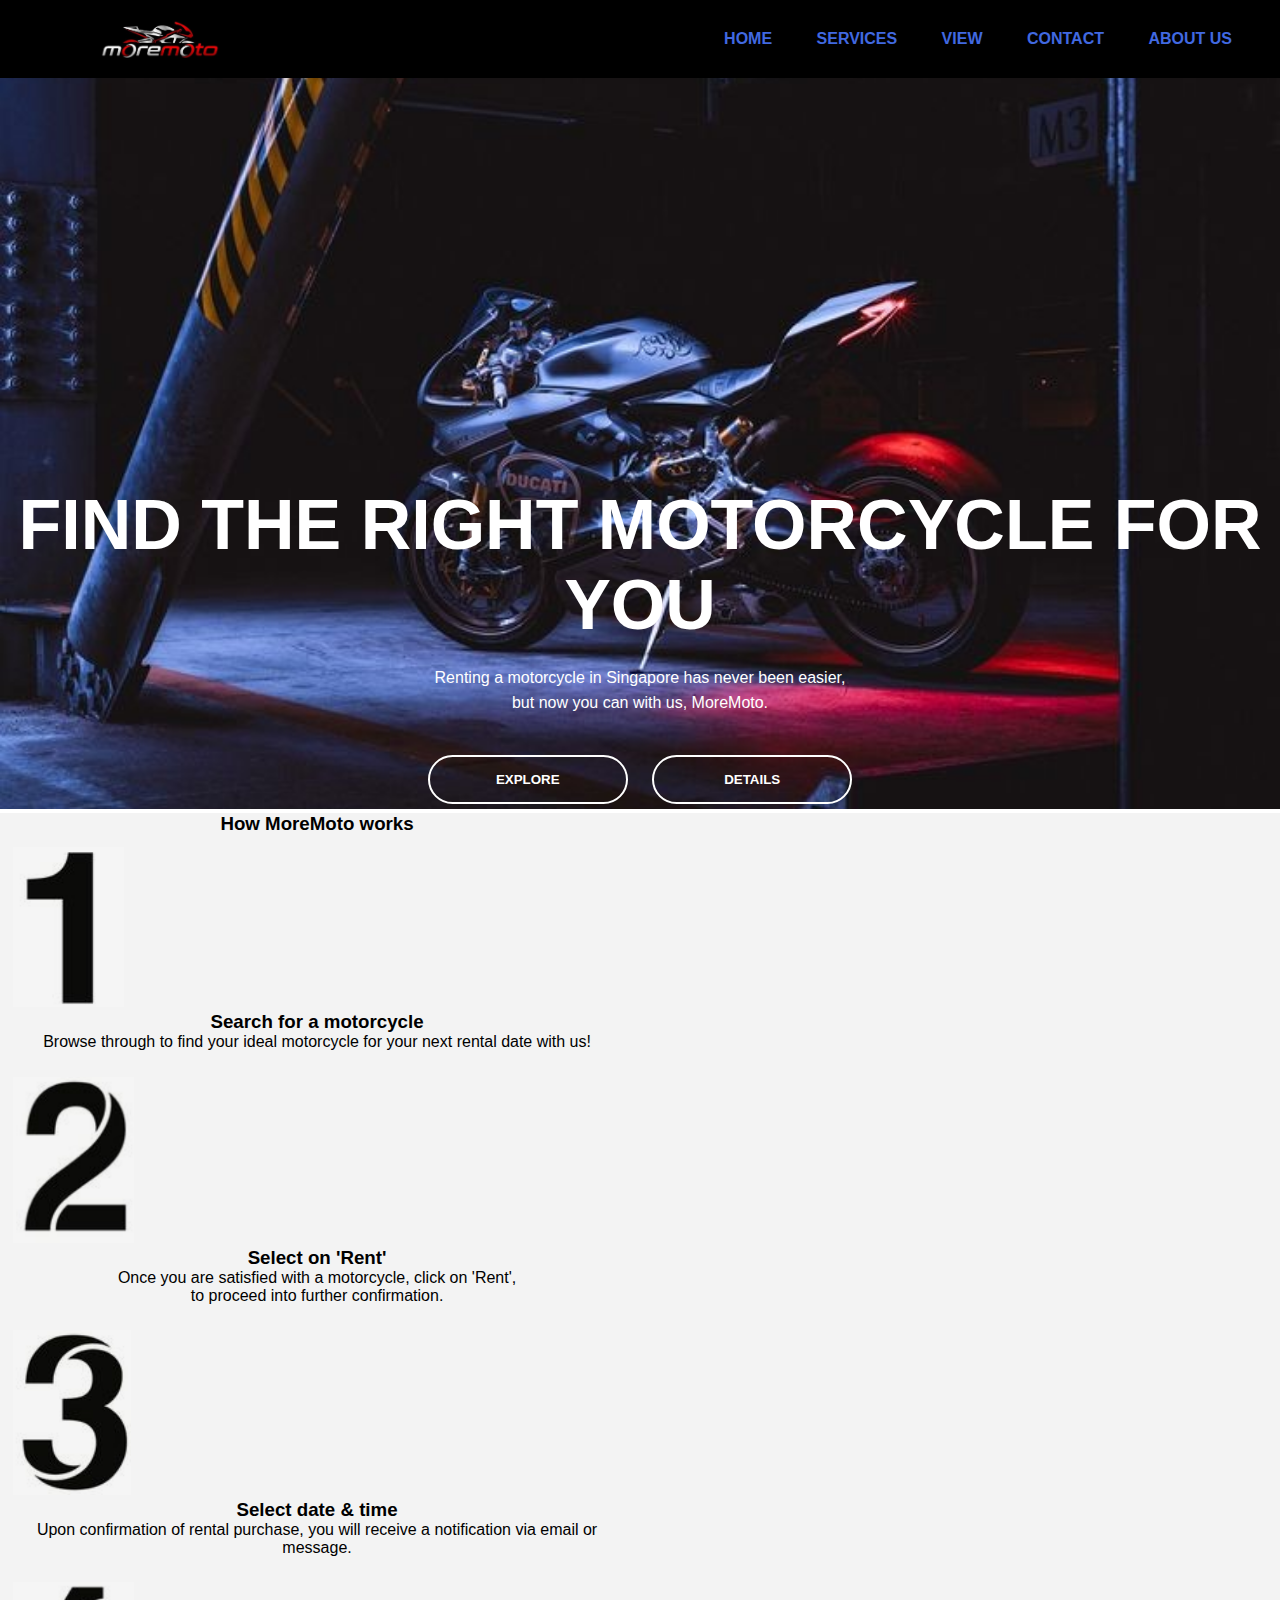
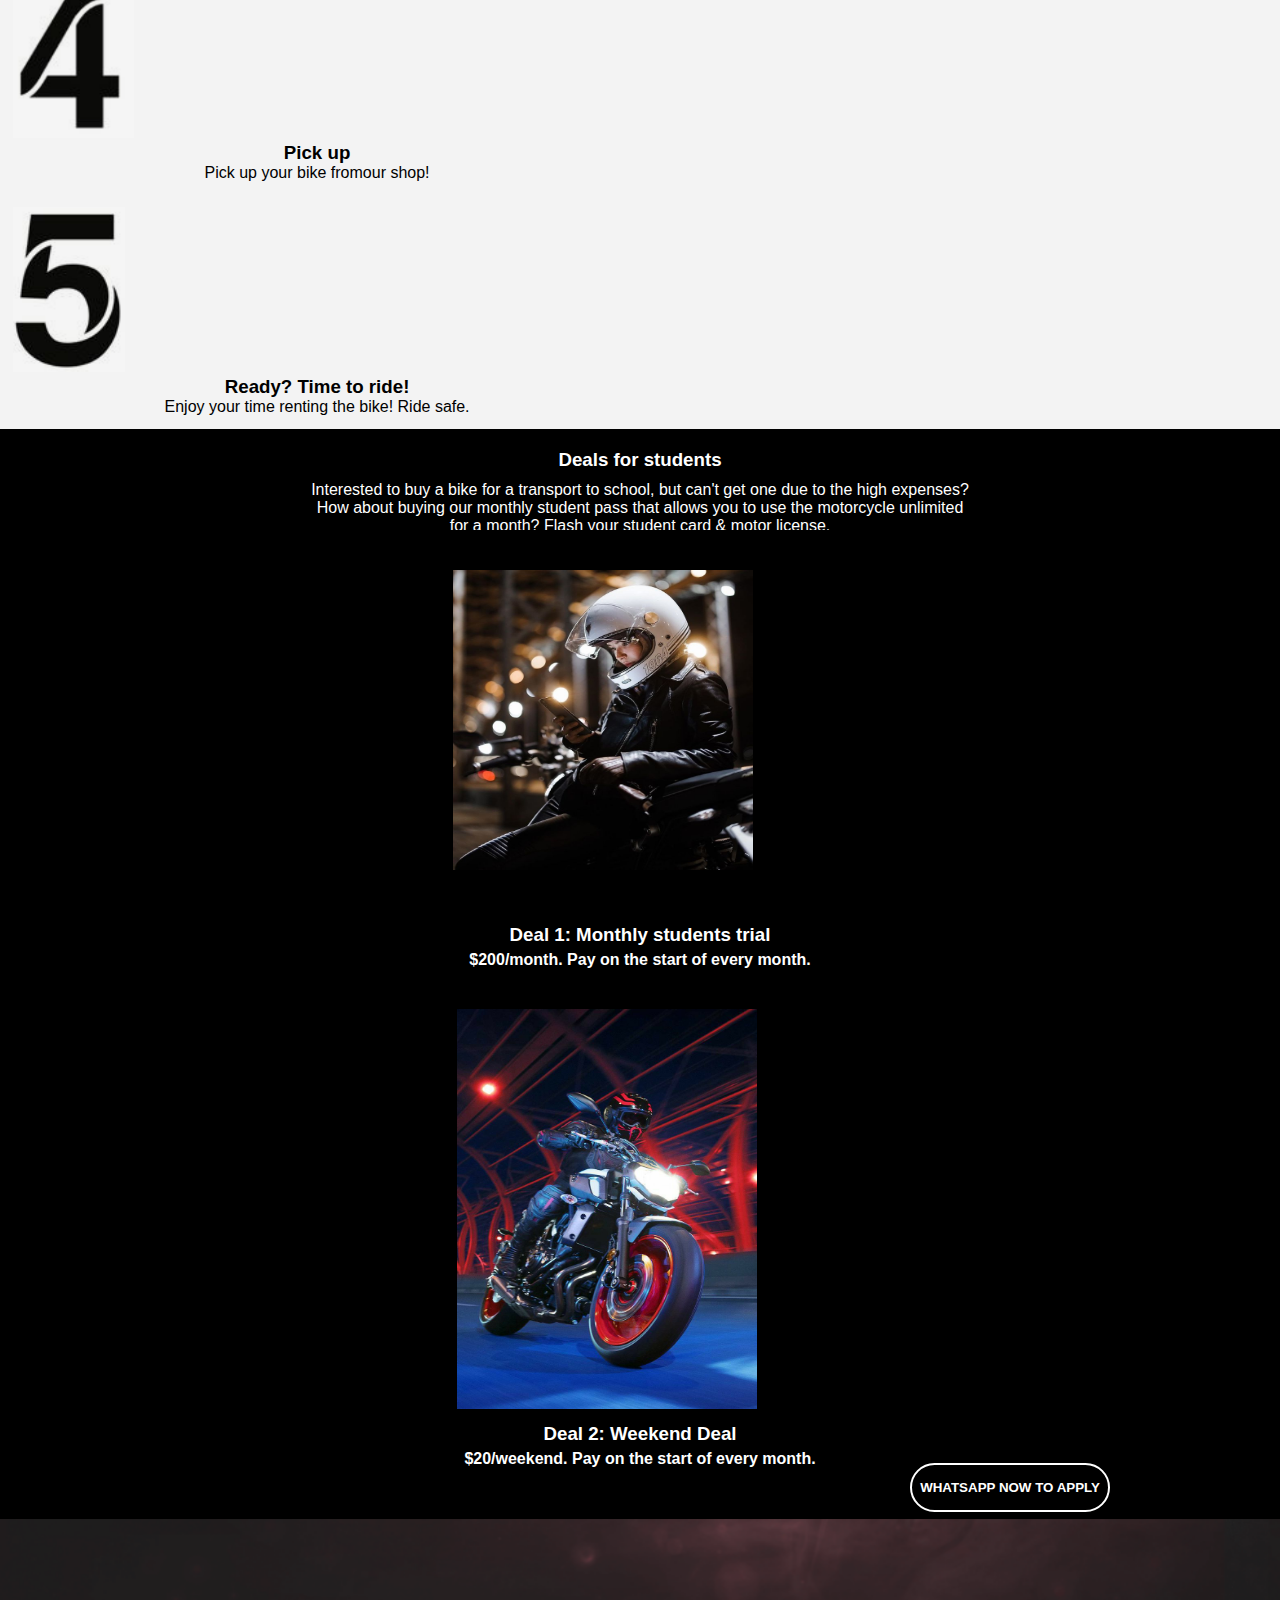
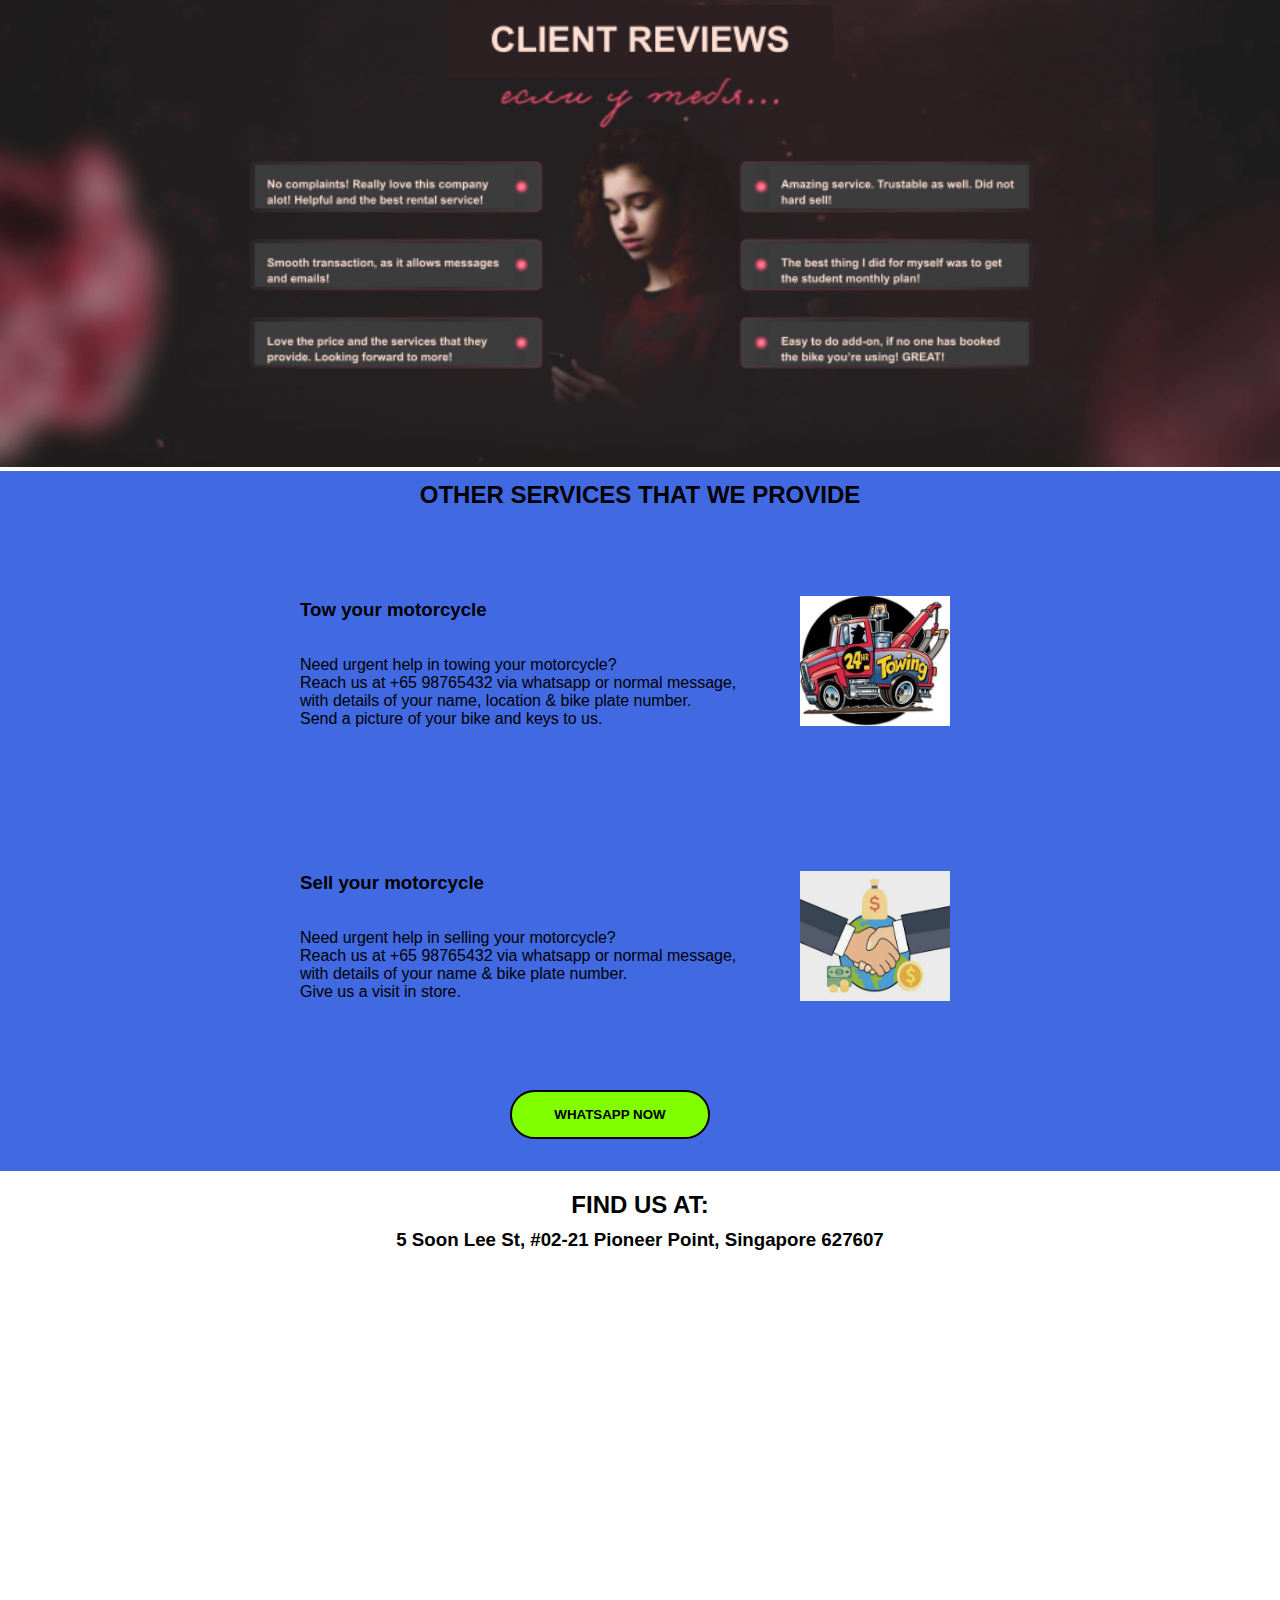
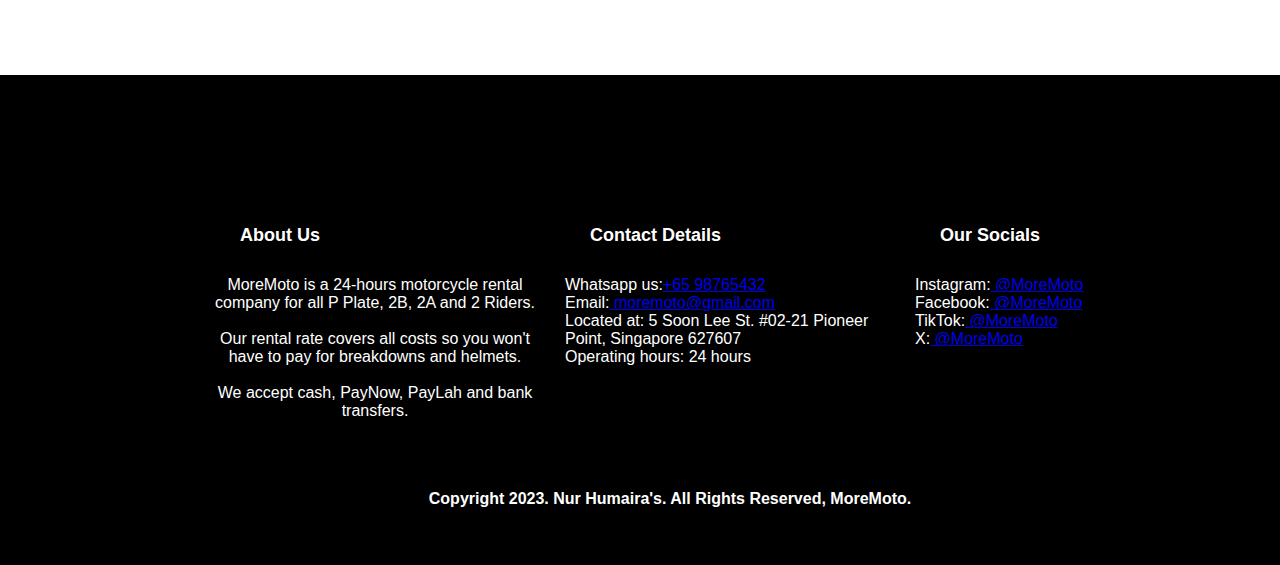
<file: index.html>
<!DOCTYPE html>
<html>
<head>
    <title>SG Motorcycle Rental Website</title>
    <link rel="icon" href="IMAGES/Logo.jpg" >
    <link rel="stylesheet" href="indexstyles.css">
</head>

<body>
    <div class="background">
        <img id="backgroundimg" src="IMAGES/Background.jpeg" alt="Motor background">
    </div>

    <div class="banner">
    
        <nav class="navbar">
            <img src="IMAGES/Logo.jpg" class="logo">
                <ul>
                    <li><a href="index.html" target="_blank">Home</a></li>
                    <li><a href="index.html#services"target="_blank" >Services</a></li>
                    <li><a href="View.html" target="_blank">View</a></li>
                    <li><a href="Contactpage.html" target="_blank">Contact</a></li>
                    <li><a href="About.html" target="_blank">About Us</a></li>
                </ul>
            </nav>
    

        <div class = "content">
            <h1> FIND THE RIGHT MOTORCYCLE FOR YOU</h1>
            <p>Renting a motorcycle in Singapore has never been easier,<br> but now you can with us, MoreMoto.</p>
            <div>
                <a href="View.html" target="_blank"><button type="button"><span></span>EXPLORE</button></a>
                <a href="About.html" target="_blank"><button type="button"><span></span>DETAILS</button></a>
            </div>
        </div>
    </div>

   <section class="container">
        <div class="stepsinformation">
            <h3>How MoreMoto works</h3>

            <div class="flex-item">
                <div class="flex-img">
                    <img src="IMAGES/1.png">
                </div>
                <div class="flex-info">
                    <h3>Search for a motorcycle</h3>
                    <p>Browse through to find your ideal motorcycle for your next rental date with us!</p>
                </div>
            </div>

            <div class="flex-item">
                <div class="flex-img">
                    <img src="IMAGES/02.png">
                </div>
                <div class="flex-info">
                    <h3>Select on 'Rent'</h3>
                    <p>Once you are satisfied with a motorcycle, click on 'Rent',<br>to proceed into further confirmation.</p>
                </div>
            </div>

            <div class="flex-item">
                <div class="flex-img">
                    <img src="IMAGES/3.png">
                </div>
                <div class="flex-info">
                    <h3>Select date & time</h3>
                    <p>Upon confirmation of rental purchase, you will receive a notification via email or message.</p>
                </div>
            </div>

            <div class="flex-item">
                <div class="flex-img">
                    <img src="IMAGES/4.png">
                </div>
                <div class="flex-info">
                    <h3>Pick up</h3>
                    <p>Pick up your bike fromour shop!</p>
                </div>
            </div>

            <div class="flex-item">
                <div class="flex-img">
                    <img src="IMAGES/5.png">
                </div>
                <div class="flex-info">
                    <h3>Ready? Time to ride!</h3>
                    <p>Enjoy your time renting the bike! Ride safe.</p>
                </div>
            </div>
        </div>
   </section>

   <section class="deals">
        <h3 id="DealFont">Deals for students</h3>
        <p id="pfont">Interested to buy a bike for a transport to school, but can't get one due to the high expenses?<br>How about buying our monthly student pass that allows you to use the motorcycle unlimited<br> for a month? Flash your student card & motor license.</p>    
    
        <div class="image1">
            <img src="IMAGES/HumanReview1.jpeg">
            <h3 id="DealFont2" > Deal 1: Monthly students trial </h3>
            <h4 id="pfont2"> $200/month. Pay on the start of every month. </h4>    
        </div>
        <div class="image2">
            <img src="IMAGES/MT 7.jpeg">
            <h3 id="DealFont3" > Deal 2: Weekend Deal </h3>
            <h4 id="pfont3"> $20/weekend. Pay on the start of every month. </h4>
        </div>
            <div class="button">
                <a href="https://web.whatsapp.com/" target="_blank">
                    <button id="whatsappbutton"  type="button">WHATSAPP NOW TO APPLY</button>
                </a>
            </div>
    </section>

    <section class="review">
        <img src="IMAGES/Clients.png">
    </section>

    <section class="services">
        <h2 id="other">OTHER SERVICES THAT WE PROVIDE</h2>
        <h3 id="services">Tow your motorcycle</h3>
        <p id="servicesinfo"> Need urgent help in towing your motorcycle?<br>Reach us at +65 98765432 via whatsapp or normal message,<br>with details of your name, location & bike plate number.<br> Send a picture of your bike and keys to us.</p>
        <img id="towing" src="IMAGES/24-HOUR, TOWING_.jpg">
        <h3 id="service2">Sell your motorcycle</h3>
        <p id="servicesinfo2"> Need urgent help in selling your motorcycle?<br>Reach us at +65 98765432 via whatsapp or normal message,<br>with details of your name & bike plate number.<br> Give us a visit in store.</p>
        <img id="business" src="IMAGES/business.png">
        <div>
            <a href="https://web.whatsapp.com/" target="_blank">
                <button id="whatsapp"  type="button">WHATSAPP NOW</button>
            </a>
        </div>
    </section>
    
    <section class="map">
        <h2 id="findusat">FIND US AT:</h2>
        <h3 id="location">5 Soon Lee St, #02-21 Pioneer Point, Singapore 627607</h3>
        <iframe id="iframe" src="https://www.google.com/maps/embed?pb=!1m14!1m12!1m3!1d3988.737406139895!2d103.6985041!3d1.3337256000000024!2m3!1f0!2f0!3f0!3m2!1i1024!2i768!4f13.1!5e0!3m2!1sen!2ssg!4v1701540600195!5m2!1sen!2ssg" 
        width="1216" height="400" style="border:0;" allowfullscreen="" loading="lazy" referrerpolicy="no-referrer-when-downgrade"></iframe>
    </section>

    <footer class="bottompage">
        <div class="wrapitems">
            <div class="row">
                <div class="footer-col">
                    <h4 id="title1">About Us</h4>
                    <p id="information"> MoreMoto is a 24-hours motorcycle rental company for all P Plate, 2B, 2A and 2 Riders.
                        <br><br> Our rental rate covers all costs so you won't have to pay for breakdowns and helmets. 
                        <br><br>We accept cash, PayNow, PayLah and bank transfers.</p>
                </div>
                <div class="footer-col">
                    <h4 id="title">Contact Details</h4>
                    <ul>
                        <li id="information">Whatsapp us:<a href='https://web.whatsapp.com/' target='_blank'>+65 98765432</a></li>
                        <li id="information">Email:<a href='https://mail.google.com/mail/' target='_blank'> moremoto@gmail.com</a></li>
                        <li id="information">Located at: 5 Soon Lee St. #02-21 Pioneer Point, Singapore 627607</li>
                        <li id="information">Operating hours: 24 hours</li>
                    </ul>
                </div>
                <div class="footer-col">
                    <h4 id="title">Our Socials</h4>
                    <ul>
                        <li id="information">Instagram:<a href='https://www.instagram.com/'> @MoreMoto</a></li>
                        <li id="information">Facebook:<a href='https://www.facebook.com/'> @MoreMoto</a></li>
                        <li id="information">TikTok:<a href='https://www.tiktok.com/en/'> @MoreMoto</a></li>
                        <li id="information">X:<a href='https://twitter.com/?lang=en'> @MoreMoto</a></li>
                    </ul>
                </div>
            </div>
            <section class="realfooter">
                <h4 id="copyright">Copyright 2023. Nur Humaira's. All Rights Reserved, MoreMoto.</h4>
            </section>
        </div>
    </footer>
</body>
</html>
</file>
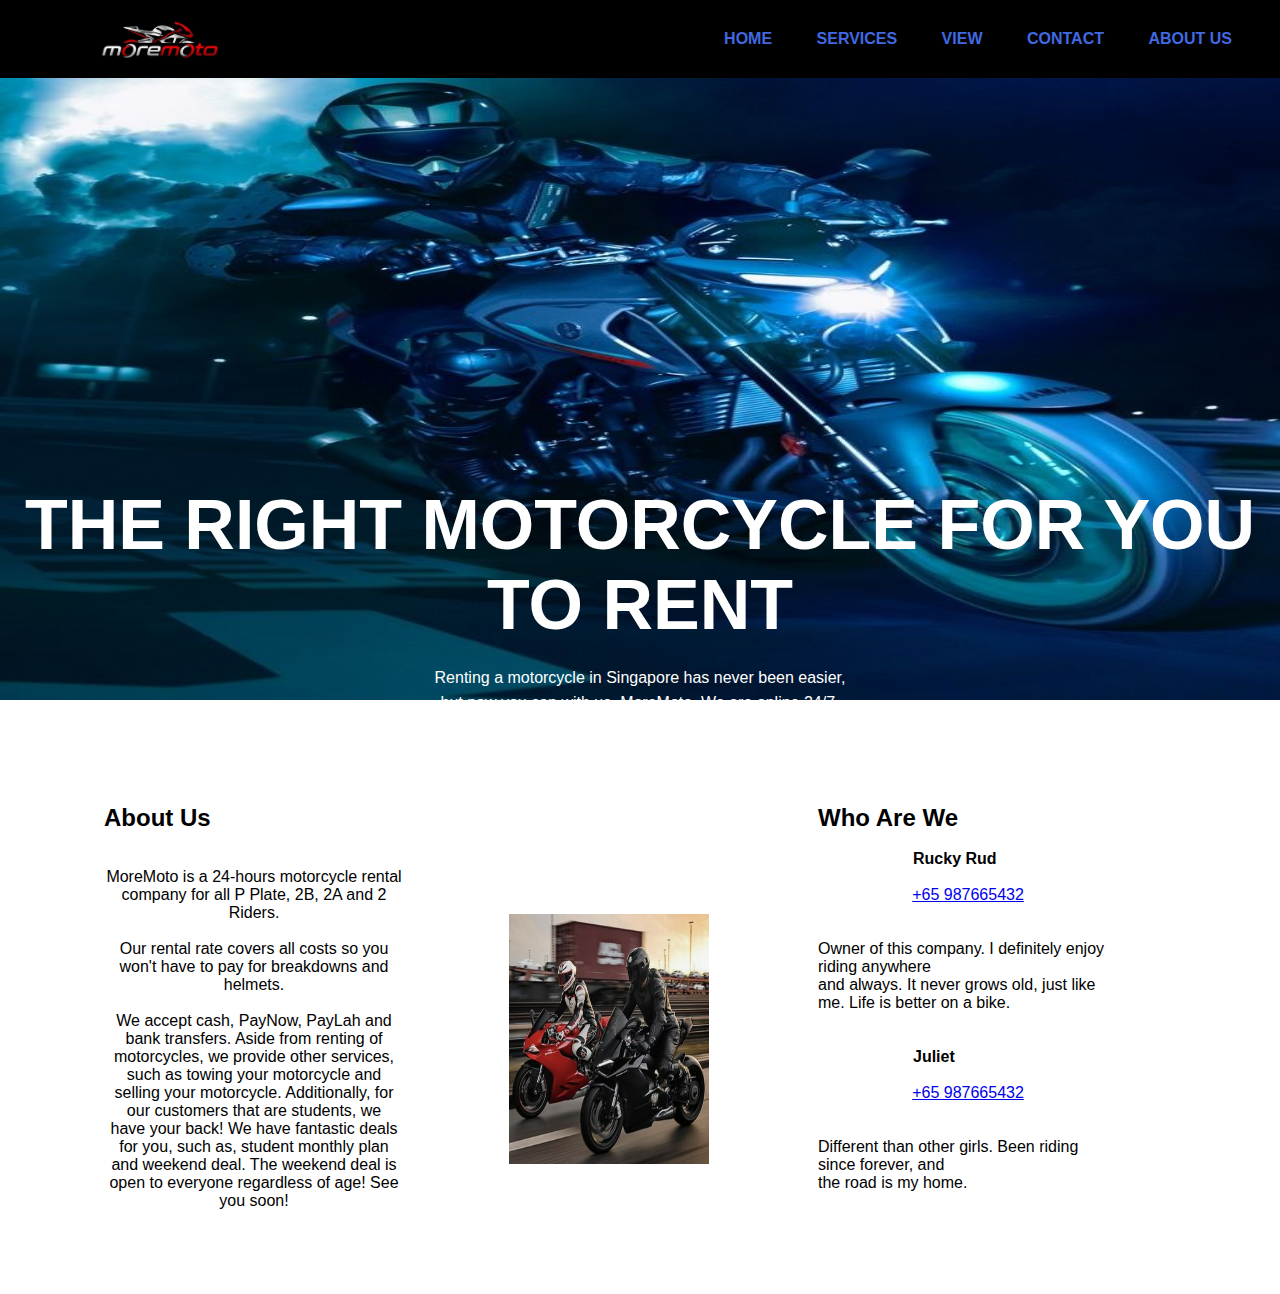
<file: About.html>
<!DOCTYPE html>
<html>
<head>
    <title>About Us</title>
    <link rel="icon" href="IMAGES/Logo.jpg" >
    <link rel="stylesheet" href="indexstyles.css">
</head>

<body>
    <div class="background">
        <img id="backgroundimg2" src="IMAGES/2023 MT-03.jpeg" alt="Motor background">
    </div>
    
        <nav class="navbar">
            <img src="IMAGES/Logo.jpg" class="logo">
                <ul>
                    <li><a href="index.html" target="_blank">Home</a></li>
                    <li><a href="index.html#services"target="_blank" >Services</a></li>
                    <li><a href="View.html" target="_blank">View</a></li>
                    <li><a href="Contactpage.html" target="_blank">Contact</a></li>
                    <li><a href="About.html" target="_blank">About Us</a></li>
                </ul>
        </nav>
    
        <header>
            <div class = "content">
                <h1> THE RIGHT MOTORCYCLE FOR YOU TO RENT</h1>
                <p>Renting a motorcycle in Singapore has never been easier,<br> but now you can with us, MoreMoto. We are online 24/7.</p>
            <div>
        </header>

    <section class="container2">
        <aside class="AboutUs">
            <section>
                <h2 id="title1">About Us</h2><br><br>
                <p id="aboutusinformation">MoreMoto is a 24-hours motorcycle rental company for all P Plate, 2B, 2A and 2 Riders.
                                <br><br> Our rental rate covers all costs so you won't have to pay for breakdowns and helmets. 
                                <br><br>We accept cash, PayNow, PayLah and bank transfers. Aside from renting of motorcycles, we provide other services,
                                <br>such as towing your motorcycle and selling your motorcycle. Additionally, for our customers that are students, we <br>
                                have your back! We have fantastic deals for you, such as, student monthly plan and weekend deal. The weekend deal is<br> 
                                open to everyone regardless of age! See you soon!</p>
            </section>  
        </aside>
        <img id="friends" src="IMAGES/motorfriends.png">

     
        <aside class="WhoAreWe">
            <section>
                <h2 id="title1">Who Are We</h2><br>
                <h4 id="name1">Rucky Rud</h4>
                                <br><a href="https://web.whatsapp.com/" target="_blank"><p>+65 987665432</p></a> 
                                <br><br>Owner of this company. I definitely enjoy riding anywhere<br>and always. It never grows old, just like me. Life is better on a bike. </p>
            </section>  

            <section>
                <br><br>
                <h4 id="name2">Juliet</h4>
                                <br><a href="https://web.whatsapp.com/" target="_blank"><p>+65 987665432</p></a> 
                                <br><br> Different than other girls. Been riding since forever, and<br> the road is my home.</p>
            </section>  
        </aside>

    
    </section>






        </aside>
        


          
  
    </body>
</html>
</file>
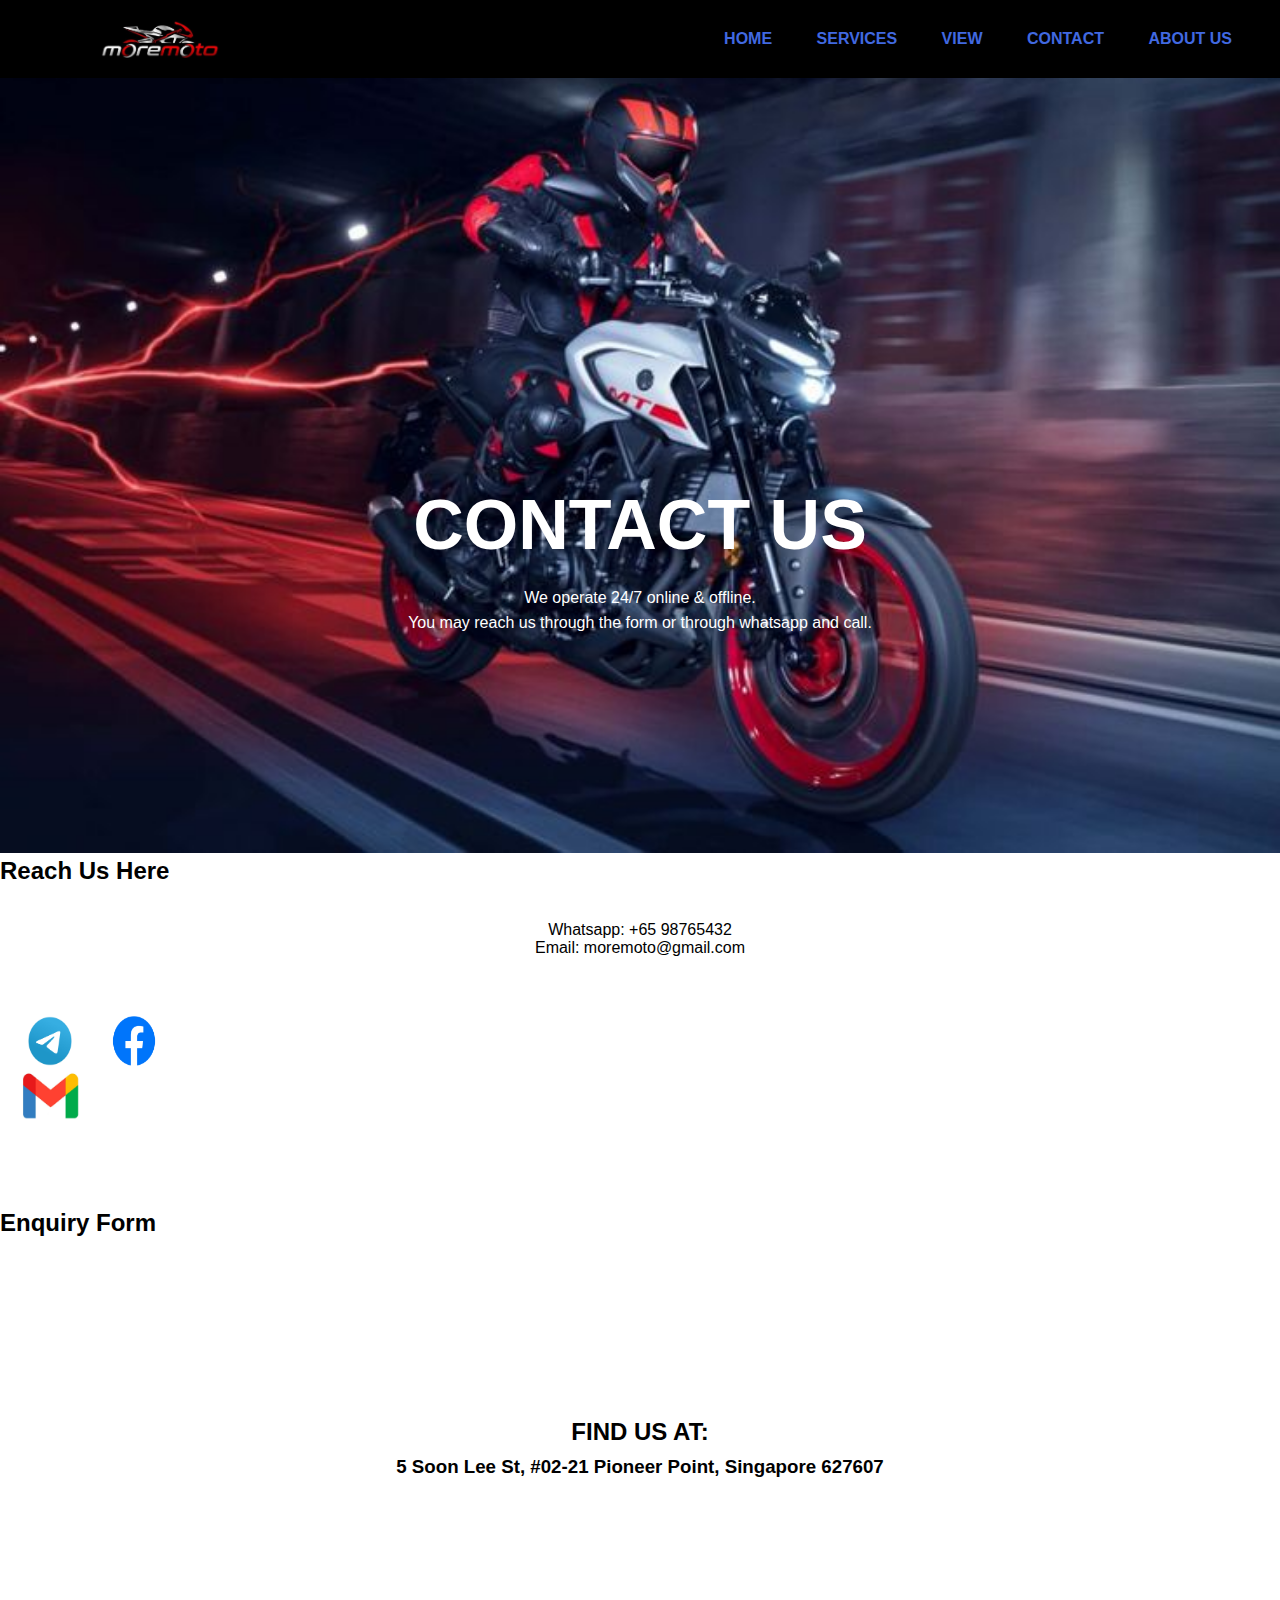
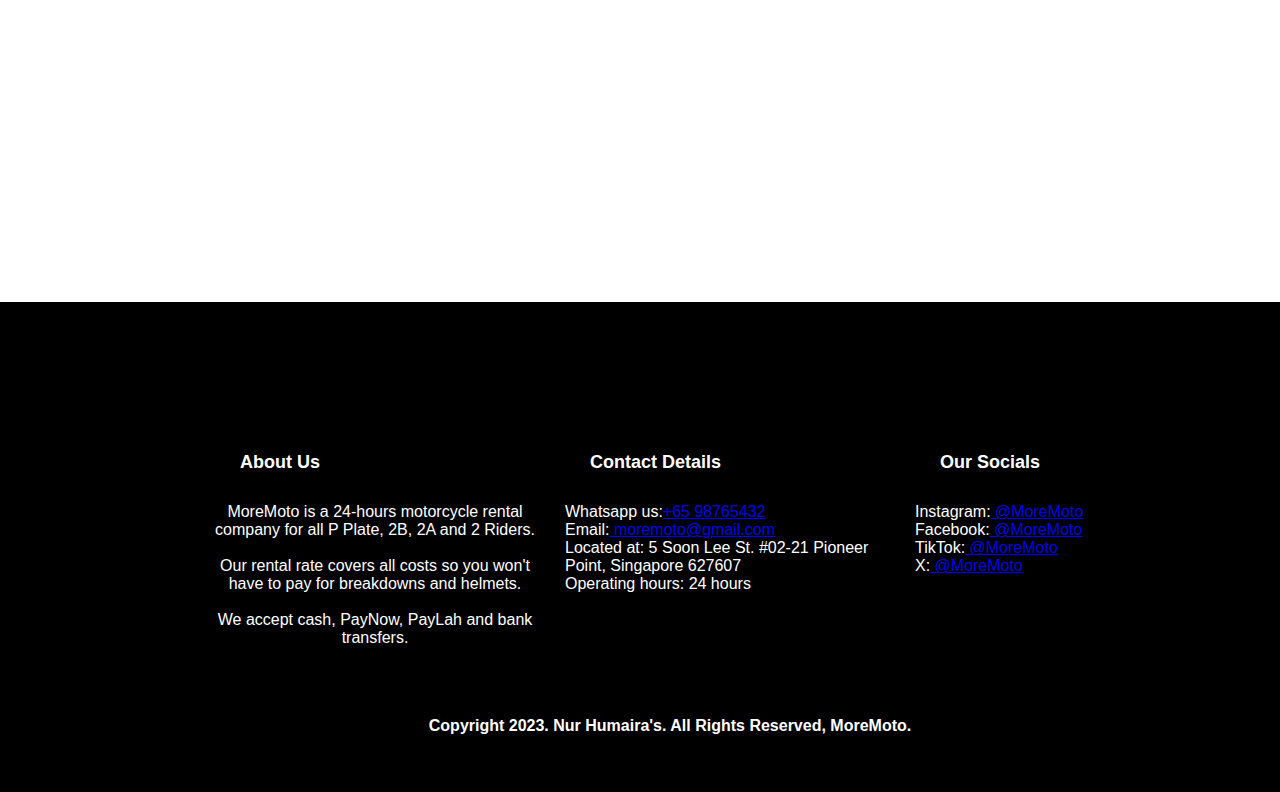
<file: Contactpage.html>
<!DOCTYPE html>
<html>
<head>
    <title>Contact Us</title>
    <link rel="icon" href="IMAGES/Logo.jpg" >
    <link rel="stylesheet" href="indexstyles.css">
</head>
<body>
    <div class="background">
        <img id="backgroundimg" src="IMAGES/Yamaha MT-03 Specifications, Images, Price & Review 2022.jpeg" alt="Motor background">
    </div>

    <div class="navbar">
        <img src="IMAGES/Logo.jpg" class="logo">
            <ul>
                <li><a href="index.html" target="_blank">Home</a></li>
                <li><a href="index.html#services" target="_blank">Services</a></li>
                <li><a href="View.html" target="_blank">View</a></li>
                <li><a href="Contactpage.html" targte="_blank">Contact</a></li>
                <li><a href="About.html" target="_blank">About Us</a></li>
            </ul>
    </div>

    <div class = "content">
        <h1> CONTACT US</h1>
        <p>We operate 24/7 online & offline.<br>You may reach us through the form or through whatsapp and call.</p>
    </div>

    <section class="Contact">
        <div class="ReachUsHere">
            <h2 id="ReachTitle">Reach Us Here</h2>
            <br>
            <br>
            <p>Whatsapp: +65 98765432</p>
            <p>Email: moremoto@gmail.com</p>
            <br>
            <br>
            <br>
            <a href="https://web.telegram.org/" target="_blank"><img id="telegramsocial" src="IMAGES/telelogo.jpg"></a>
            <a href="https://web.facebook.com/login/device-based/regular/login/" target="_blank"><img id="facebooksocial"  src="IMAGES/fb.png"></a>
            <br>
            <a href="https://accounts.google.com/servicelogin?hl=en-gb" target="_blank"><img id="gmailsocial"  src="IMAGES/gmail.png"></a>
        </div>
        <br>
        <br>
        <br>
        <br>
        <br>

        <div class="EnquiryForm">
            <h2 id="EnquiryForm">Enquiry Form</h2><br>
            <a href="form.html" target="_blank"><button id="form" type="button">Click for form</button></a>

        </div>
        
    </div>
    <br>
    <br>
    <br>



    <section class="map">
        <h2 id="findusat">FIND US AT:</h2>
        <h3 id="location">5 Soon Lee St, #02-21 Pioneer Point, Singapore 627607</h3>
        <iframe id="iframe" src="https://www.google.com/maps/embed?pb=!1m14!1m12!1m3!1d3988.737406139895!2d103.6985041!3d1.3337256000000024!2m3!1f0!2f0!3f0!3m2!1i1024!2i768!4f13.1!5e0!3m2!1sen!2ssg!4v1701540600195!5m2!1sen!2ssg" 
        width="1216" height="400" style="border:0;" allowfullscreen="" loading="lazy" referrerpolicy="no-referrer-when-downgrade"></iframe>
    </section>



    <footer class="bottompage">
        <div class="wrapitems">
            <div class="row">
                <div class="footer-col">
                    <h4 id="title1">About Us</h4>
                    <p id="information"> MoreMoto is a 24-hours motorcycle rental company for all P Plate, 2B, 2A and 2 Riders.
                        <br><br> Our rental rate covers all costs so you won't have to pay for breakdowns and helmets. 
                        <br><br>We accept cash, PayNow, PayLah and bank transfers.</p>
                </div>
                <div class="footer-col">
                    <h4 id="title">Contact Details</h4>
                    <ul>
                        <li id="information">Whatsapp us:<a href='https://web.whatsapp.com/' target='_blank'>+65 98765432</a></li>
                        <li id="information">Email:<a href='https://mail.google.com/mail/' target='_blank'> moremoto@gmail.com</a></li>
                        <li id="information">Located at: 5 Soon Lee St. #02-21 Pioneer Point, Singapore 627607</li>
                        <li id="information">Operating hours: 24 hours</li>
                    </ul>
                </div>
                <div class="footer-col">
                    <h4 id="title">Our Socials</h4>
                    <ul>
                        <li id="information">Instagram:<a href='https://www.instagram.com/'> @MoreMoto</a></li>
                        <li id="information">Facebook:<a href='https://www.facebook.com/'> @MoreMoto</a></li>
                        <li id="information">TikTok:<a href='https://www.tiktok.com/en/'> @MoreMoto</a></li>
                        <li id="information">X:<a href='https://twitter.com/?lang=en'> @MoreMoto</a></li>
                    </ul>
                </div>
            </div>
            <section class="realfooter">
                <h4 id="copyright">Copyright 2023. Nur Humaira's. All Rights Reserved, MoreMoto.</h4>
            </section>
        </div>
    </footer>
</body>
</html>
</file>
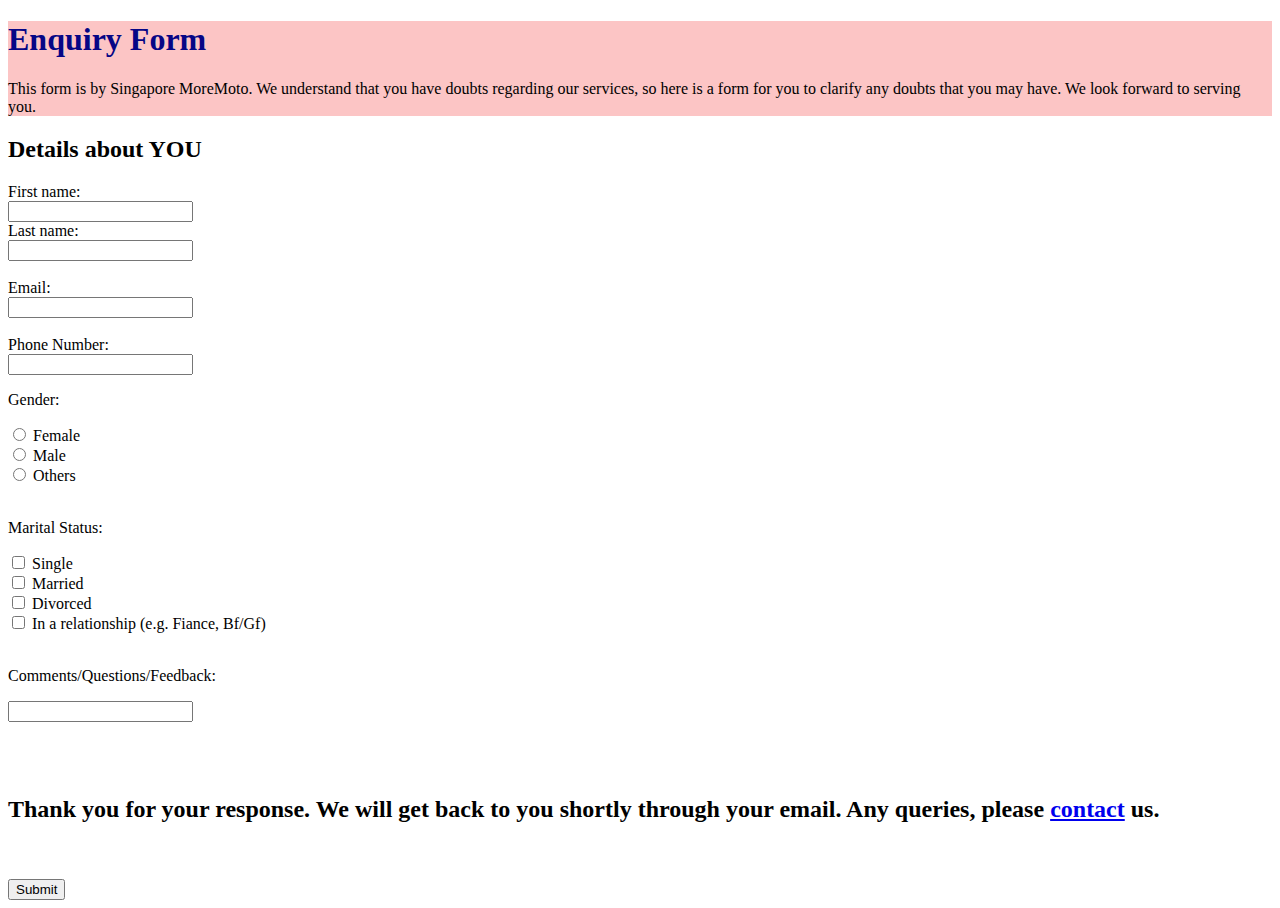
<file: form.html>
<!DOCTYPE html>
<html>
     
<head>
    <title>Form</title>
    <link rel="icon" href="IMAGES/Logo.jpg" >
    <link rel="stylesheet" href="style.css">
</head>

<body>
    <div id="heading">
    <h1> Enquiry Form</h1>
    <p>This form is by Singapore MoreMoto. We understand that you have doubts regarding our services, so here is a form for you to clarify any doubts that you may have. We look forward to serving you.</p>
    </div>

    <h2>Details about YOU</h2>

    <form name="myForm" action="/action_page.php" onsubmit="return validateForm()" method="post">
    <label for="fname">First name:</label>
    <br>
    <input type="text" id="fname" name="fname">
    <br>
    <label for="lname">Last name:</label>
    <br>
    <input type="text" id="lname" name="lname">
    <br>
    <br>

    <label for="Email">Email:</label>
    <br>
    <input type="text" id="Email" name="Email">
    <br>
    <br>

    <label for="Number">Phone Number:</label>
    <br>
    <input type="text" id="Phone number" name="Phone Number">
 

    <p>Gender:</p>
    <input type="radio" id="Gender" name="gender" value="Female">
    <label for="Gender">Female</label><br>
    <input type="radio" id="Gender" name="gender" value="Male">
    <label for="Gender">Male</label><br>
    <input type="radio" id="Gender" name="gender" value="Others">
    <label for="Gender">Others</label>
    <br>
    <br>




    <p> Marital Status:</p>
    <input type="checkbox" id="single" name="single" value="Single">
    <label for="single">Single</label><br>
    <input type="checkbox" id="married" name="married" value="Married">
    <label for="married">Married</label><br>
    <input type="checkbox" id="divorced" name="divorced" value="Divorced">
    <label for="divorced">Divorced</label><br>
    <input type="checkbox" id="in a relationship" name="in a relationship" value="In a relationship">
    <label for="in a relationship">In a relationship (e.g. Fiance, Bf/Gf)</label>
    <br>
    <br>
    

    <p>Comments/Questions/Feedback:</p>
    <input type="text">
    <br>
    <br>
    <br>
    <br>

    
    <h2>Thank you for your response. We will get back to you shortly through your email. Any queries, please <a href="https://www.youtube.com/t/contact_us/">contact</a> us.</h2>
    <br>
    <br>
    <a href="Submitted.html"><input type="submit" value="Submit"></a>


</form>
</body>
</html>
</file>
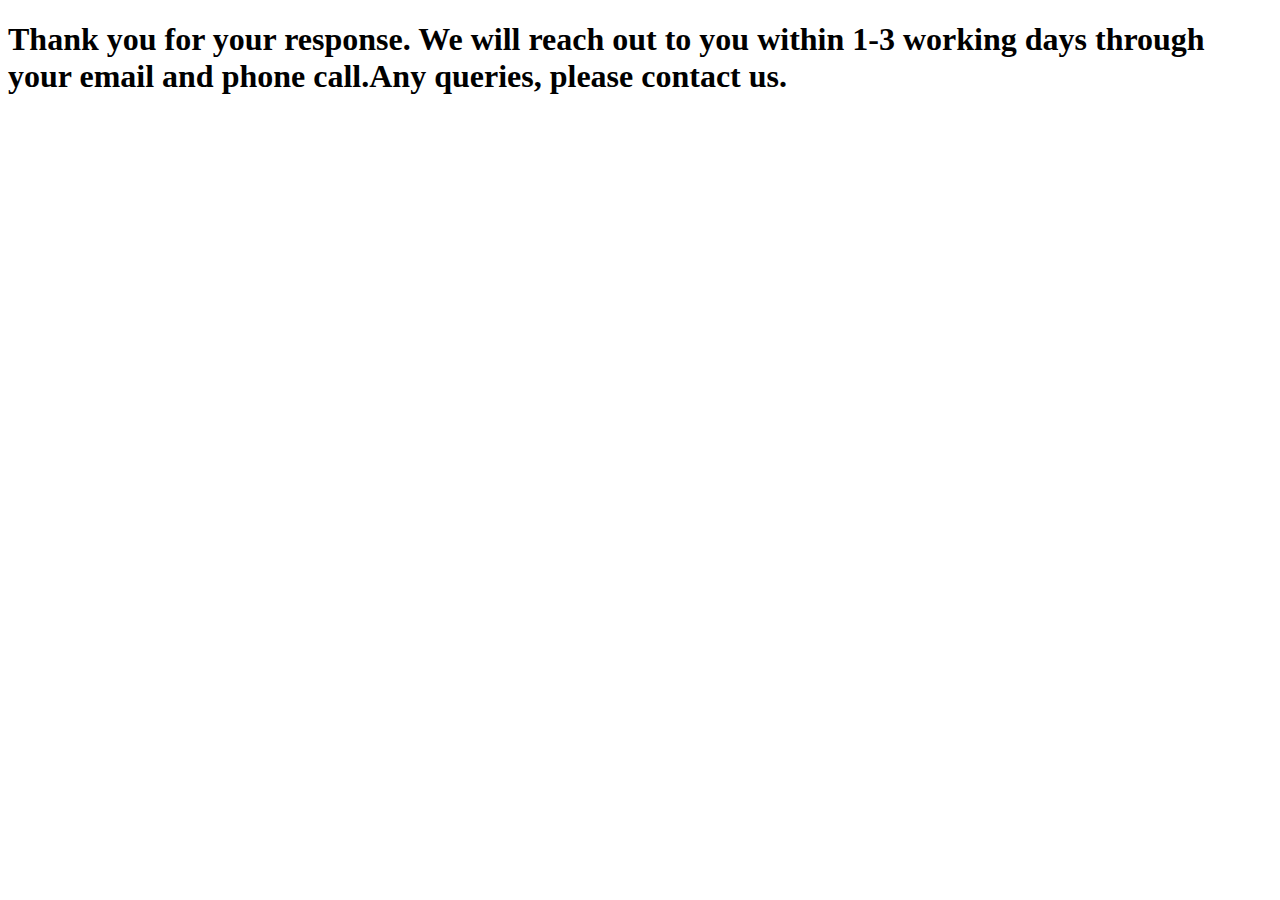
<file: Submitted.html>
<!DOCTYPE html>
<html>
<head>
    <title>Form submitted</title>
</head>

<body>
    <h1>Thank you for your response. We will reach out to you within 1-3 working days through your email and phone call.Any queries, please contact us.</h1>
</body>
</html>
</file>
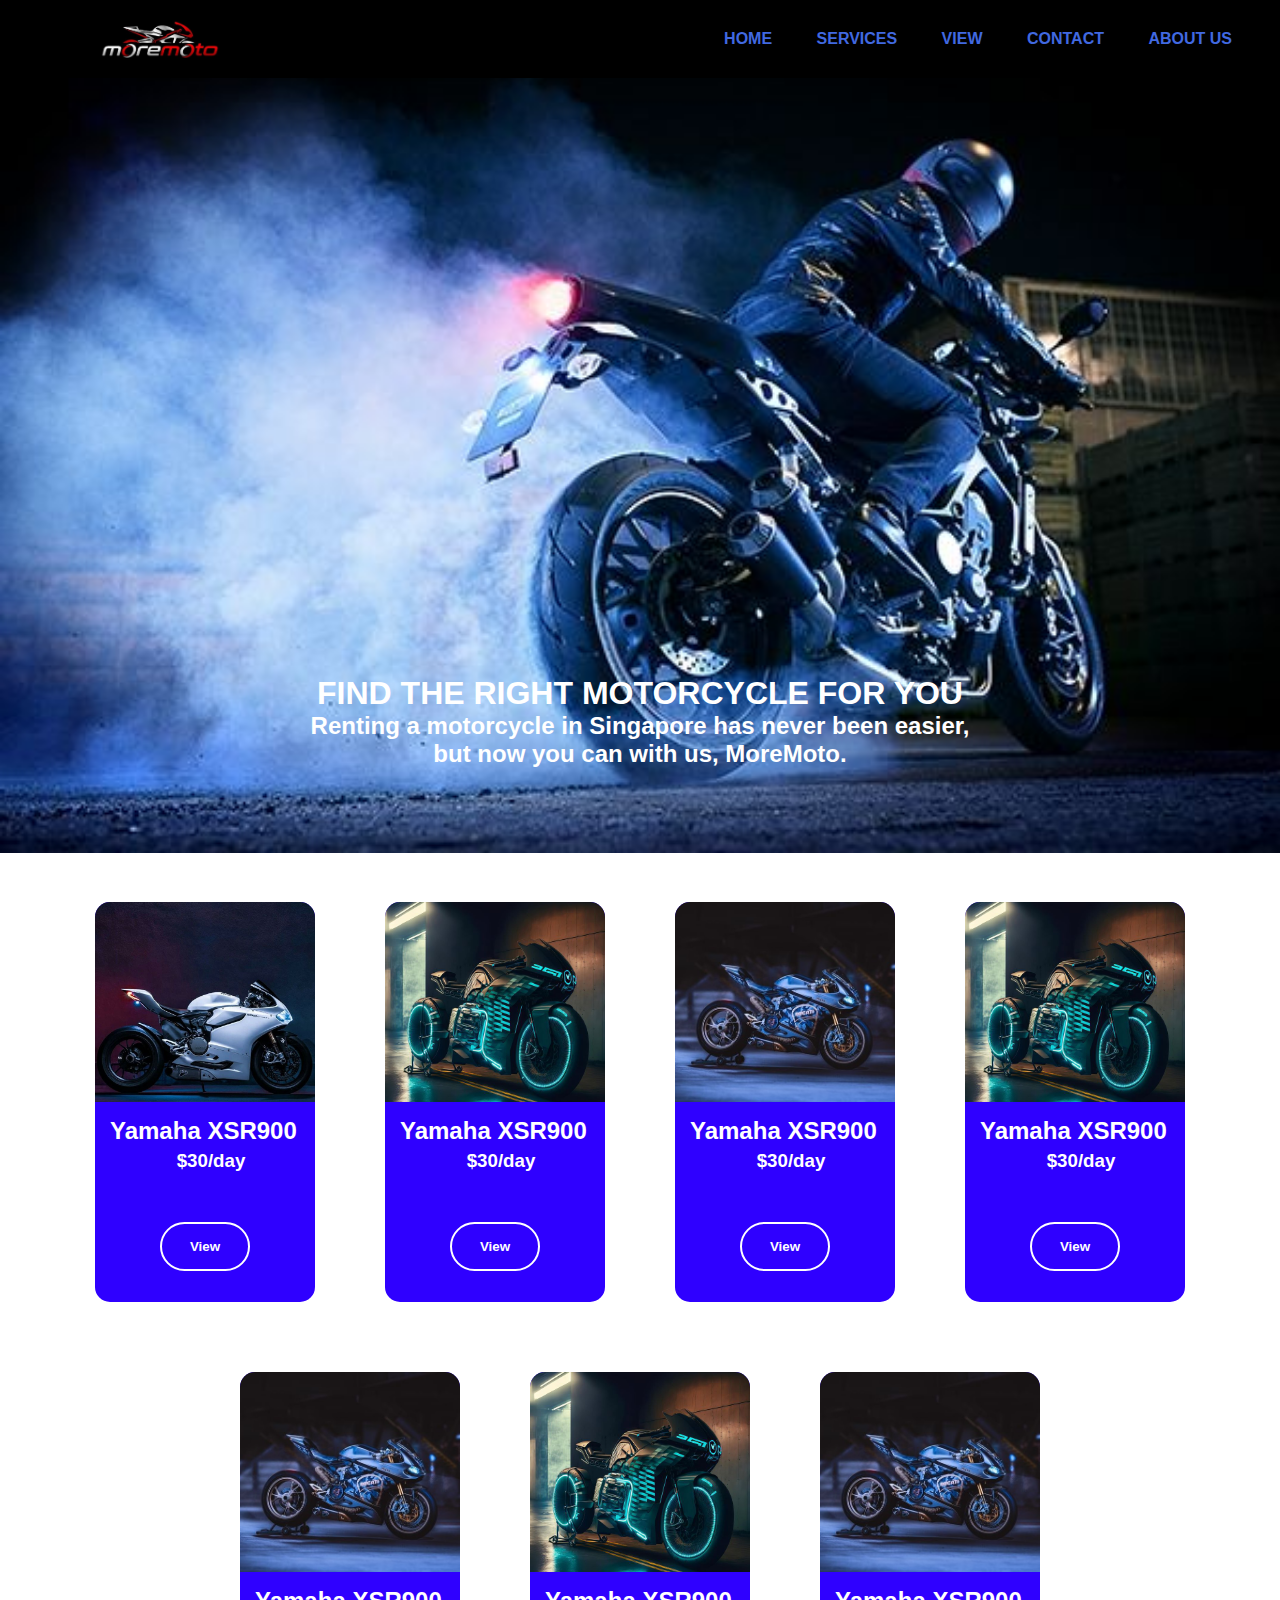
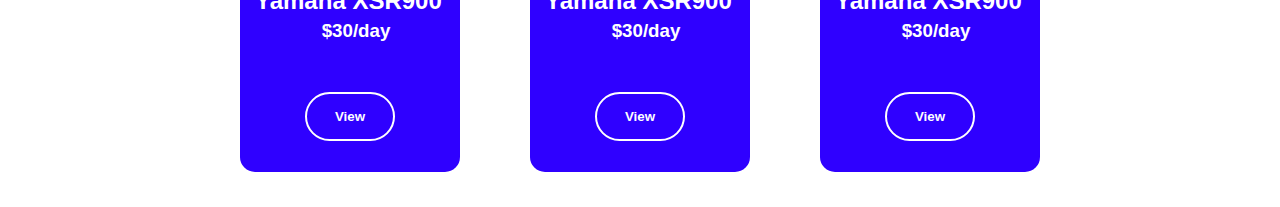
<file: View.html>
<!DOCTYPE html>
<html>
<head>
    <title>View Motor</title>
    <link rel="icon" href="IMAGES/Logo.jpg" >
    <link rel="stylesheet" href="indexstyles.css">
</head>

<body>
    <div class="background">
        <img id="backgroundimg" src="IMAGES/YamahaXSR900.jpeg" alt="Motor background">
    </div>

    <div class="banner"></div>
    
        <div class="navbar">
            <img src="IMAGES/Logo.jpg" class="logo">
                <ul>
                    <li><a href="index.html" target="_blank">Home</a></li>
                    <li><a href="index.html#services"target="_blank" >Services</a></li>
                    <li><a href="View.html" target="_blank">View</a></li>
                    <li><a href="Contactpage.html" target="_blank">Contact</a></li>
                    <li><a href="About.html" target="_blank">About Us</a></li>
                </ul>
        </div>
    

    <div class = "viewtitle">
        <h1> FIND THE RIGHT MOTORCYCLE FOR YOU</h1>
        <h2>Renting a motorcycle in Singapore has never been easier,<br> but now you can with us, MoreMoto.</h2>
    </div>
    

    <section class="container1">
        <div class="card">
            <div class="card-image motor-1"></div>
            <h2 id="motortitle">Yamaha XSR900</h2>
            <h3 id="motorp"> $30/day</h3>
            <a href="ViewMore.html" target="_blank">
                <button id="view"  type="button">View</button>
            </a>
        </div>

        <div class="card">
            <div class="card-image motor-2"></div>
            <h2 id="motortitle">Yamaha XSR900</h2>
            <h3 id="motorp"> $30/day</h3>
            <a href="ViewMore.html" target="_blank">
                <button id="view"  type="button">View</button>
            </a>
        </div>

        <div class="card">
            <div class="card-image motor-3"></div>
            <h2 id="motortitle" >Yamaha XSR900</h2>
            <h3 id="motorp"> $30/day</h3>
            <a href="ViewMore.html" target="_blank">
                <button id="view"  type="button">View</button>
            </a>
        </div>

        <div class="card">
            <div class="card-image motor-2"></div>
            <h2 id="motortitle">Yamaha XSR900</h2>
            <h3 id="motorp"> $30/day</h3>
            <a href="ViewMore.html" target="_blank">
                <button id="view"  type="button">View</button>
            </a>
        </div>

        <div class="card">
            <div class="card-image motor-3"></div>
            <h2 id="motortitle">Yamaha XSR900</h2>
            <h3 id="motorp"> $30/day</h3>
            <a href="ViewMore.html" target="_blank">
                <button id="view"  type="button">View</button>
            </a>
        </div>

        <div class="card">
            <div class="card-image motor-2"></div>
            <h2 id="motortitle">Yamaha XSR900</h2>
            <h3 id="motorp"> $30/day</h3>
            <a href="ViewMore.html" target="_blank">
                <button id="view"  type="button">View</button>
            </a>
        </div>

        <div class="card">
            <div class="card-image motor-3"></div>
            <h2 id="motortitle">Yamaha XSR900</h2>
            <h3 id="motorp"> $30/day</h3>
            <a href="ViewMore.html" target="_blank">
                <button id="view"  type="button">View</button>
            </a>
        </div>


    </section>

 
    

</html>
</file>
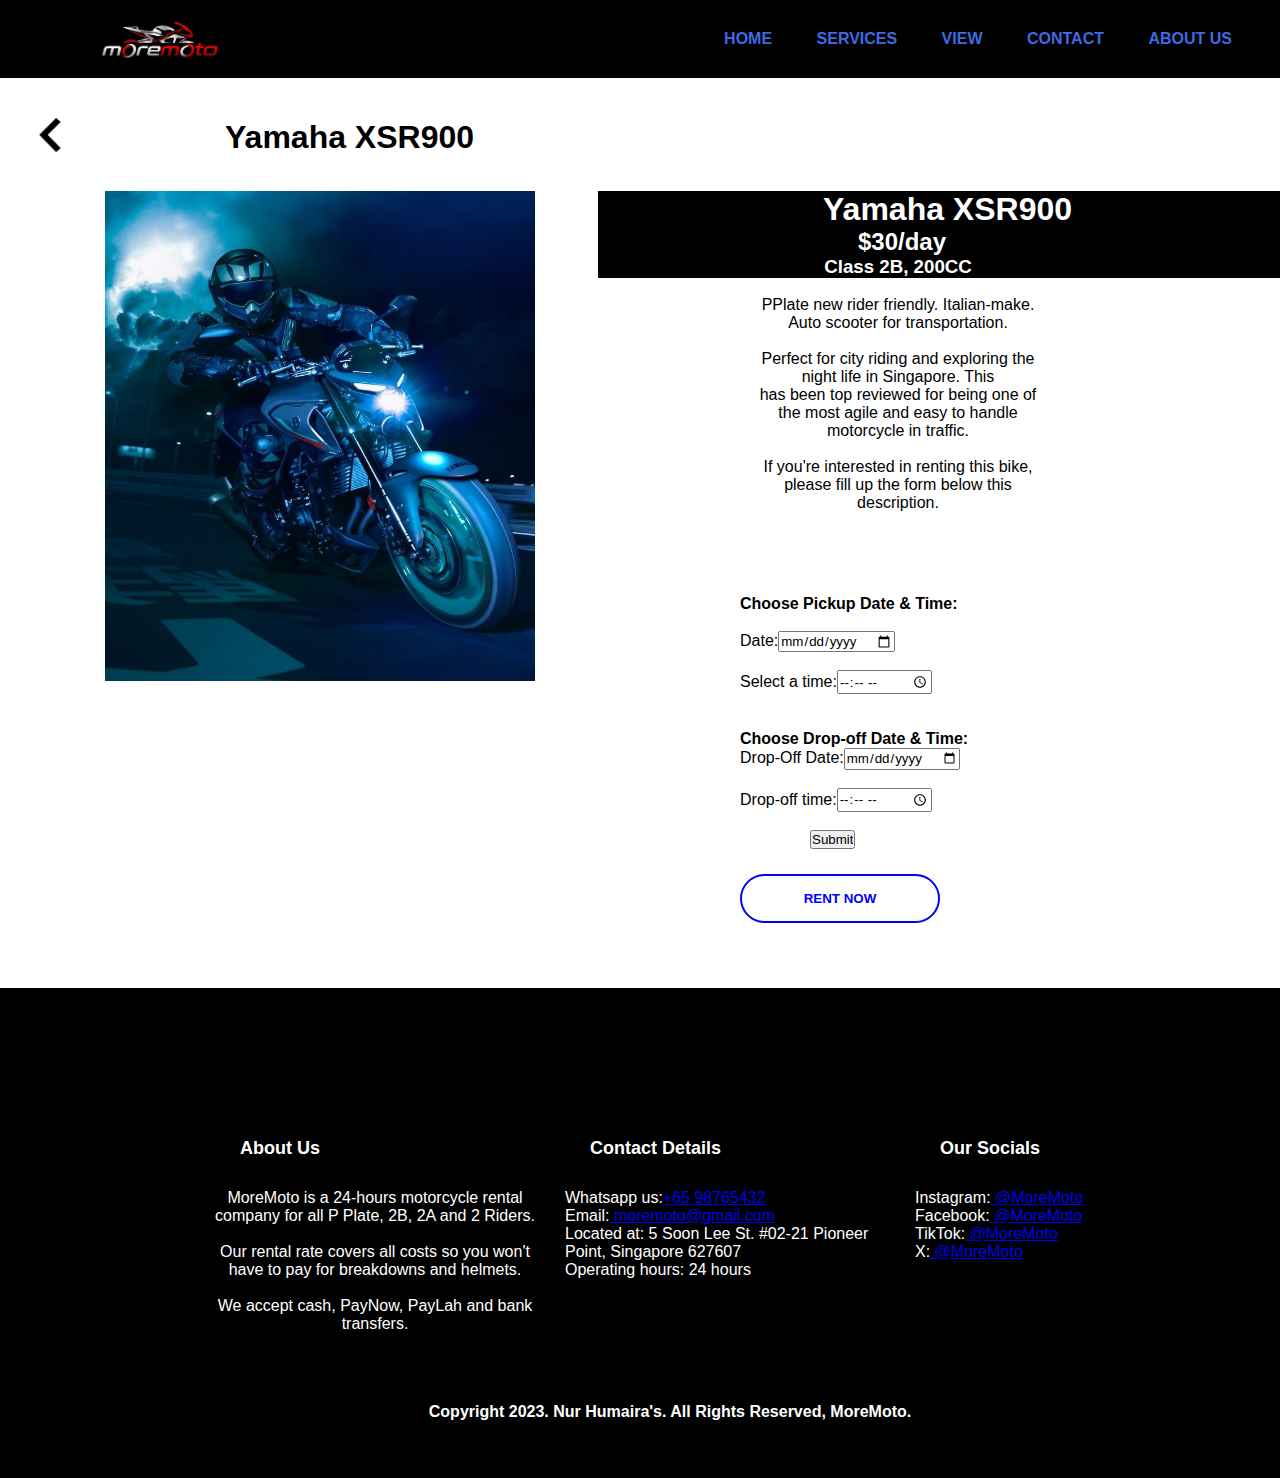
<file: ViewMore.html>
<!DOCTYPE html>
<html>
<head>
    <title>Motor Details</title>
    <link rel="icon" href="IMAGES/Logo.jpg" >
    <link rel="stylesheet" href="indexstyles.css">
</head>

<body>

    <div class="banner">
    
        <nav class="navbar">
            <img src="IMAGES/Logo.jpg" class="logo">
                <ul>
                    <li><a href="index.html" target="_blank">Home</a></li>
                    <li><a href="index.html#services"target="_blank" >Services</a></li>
                    <li><a href="View.html" target="_blank">View</a></li>
                    <li><a href="Contactpage.html" target="_blank">Contact</a></li>
                    <li><a href="About.html" target="_blank">About Us</a></li>
                </ul>
        </nav>
    </div>
    
        <a href="View.html">
            <img id="arrow" src="IMAGES/arrow.png">
        </a>
        <br>

        <article>
            <header>
                <h1 id="yamahatitle">Yamaha XSR900</h1>
            </header>
        <img id="yamaha" src="IMAGES/2023 MT-03.jpeg">
        <aside>
            <div class="itemtitle">
                <h1 id='itemtitle1'>Yamaha XSR900</h1>
                <h2 id='itemtitle2'>$30/day</h2>
                <h3 id='itemtitle3'>Class 2B, 200CC</h3>
            </div>
            <br>
            <div class="itemdescription">
                <p>PPlate new rider friendly. Italian-make. Auto scooter for transportation.</p>
                <br>
                <p>Perfect for city riding and exploring the night life in Singapore. This<br>has been top reviewed for being one of the most agile and easy to handle motorcycle in traffic.</p>
                <br><p>If you're interested in renting this bike, please fill up the form below this description.</p>
            </div>
        </aside>
        <div class="datetime">
            <h4>Choose Pickup Date & Time:</h4>
            <br>
            <form action="/action_page.php">
                <label for="Date"> Date:</label><input type="date" id="date" name="date">
            <br><br>
                <label for="appt">Select a time:</label><input type="time" id="appt" name="appt">
            <br><br>
            <br>
            <h4>Choose Drop-off Date & Time:</h4>
                <label for="Date"> Drop-Off Date:</label><input type="date" id="date" name="date">
            <br><br>
                <label for="appt">Drop-off time:</label><input type="time" id="appt" name="appt">
            <br><br>
                <a href="Submitted.html"><input id='submit' type="submit"></form></a>
        </div>

        <a href="https://web.whatsapp.com/" target="_blank">
            <button id="rent"  type="button">RENT NOW</button>
        </a>
            
        </article>
        <footer class="bottompage">
            <div class="wrapitems">
                <div class="row">
                    <div class="footer-col">
                        <h4 id="title1">About Us</h4>
                        <p id="information"> MoreMoto is a 24-hours motorcycle rental company for all P Plate, 2B, 2A and 2 Riders.
                            <br><br> Our rental rate covers all costs so you won't have to pay for breakdowns and helmets. 
                            <br><br>We accept cash, PayNow, PayLah and bank transfers.</p>
                    </div>
                    <div class="footer-col">
                        <h4 id="title">Contact Details</h4>
                        <ul>
                            <li id="information">Whatsapp us:<a href='https://web.whatsapp.com/' target='_blank'>+65 98765432</a></li>
                            <li id="information">Email:<a href='https://mail.google.com/mail/' target='_blank'> moremoto@gmail.com</a></li>
                            <li id="information">Located at: 5 Soon Lee St. #02-21 Pioneer Point, Singapore 627607</li>
                            <li id="information">Operating hours: 24 hours</li>
                        </ul>
                    </div>
                    <div class="footer-col">
                        <h4 id="title">Our Socials</h4>
                        <ul>
                            <li id="information">Instagram:<a href='https://www.instagram.com/'> @MoreMoto</a></li>
                            <li id="information">Facebook:<a href='https://www.facebook.com/'> @MoreMoto</a></li>
                            <li id="information">TikTok:<a href='https://www.tiktok.com/en/'> @MoreMoto</a></li>
                            <li id="information">X:<a href='https://twitter.com/?lang=en'> @MoreMoto</a></li>
                        </ul>
                    </div>
                </div>
                <section class="realfooter">
                    <h4 id="copyright">Copyright 2023. Nur Humaira's. All Rights Reserved, MoreMoto.</h4>
                </section>
            </div>
        </footer>
    </body>
    </html>
</file>
<file: indexstyles.css>
*{
    margin: 0;
    padding: 0;
    font-family: sans-serif;
}
#backgroundimg{
     width: 100%;
    height: 100%;
    background-image:linear-gradient(rgba(0,0,0,0.75),rgba(0,0,0,0.75)), url(IMAGES/Background.jpeg);
    background-size: cover;
    background-position: center;
}
#backgroundimg2{
    width: 100%;
   height: 700px;
   background-image:linear-gradient(rgba(0,0,0,0.75),rgba(0,0,0,0.75));
   background-size: cover;
   background-position: center;
}
.banner{
    background-color:black;
}
.navbar{
    position: fixed;
    top: 0;
    left: 0;
    width: 90%;
    padding: 20px 100px;
    display: flex;
    align-items: center;
    justify-content: space-between;
    z-index: 100;
    background-color:black;
}
.logo{
    width: 120px;
    cursor: pointer;
    position: top;
}
.navbar ul li{
    font-weight: bold;
    list-style: none;
    display: inline-block;
    margin: 0 20px;
    top: 5%;
    position: relative;
}
.navbar ul li a{
    text-decoration:none;
    color: royalblue;
    text-transform: uppercase;
}
.navbar ul li a:hover{
    text-decoration:none;
    color: red;
    text-transform: uppercase;
}
.navbar ul li::after{
    content:'';
    height: 30px;
    width: 0%;
    opacity: 40%;
    position: absolute;
    left: 0;
    bottom: -2px;
}
.content{
    width:100%;
    position: absolute;
    top: 45%;
    text-align: center;
    color: white;
}
.viewtitle{
    width:100%;
    position: absolute;
    top: 75%;
    height: 60%;
    text-align: center;
    color: white;
}
.content h1{
    font-size: 70px;
    margin-top: 80px;
}
.content p{
    margin: 20px auto;
    font-weight: 100;
    line-height: 25px;
    color: white;
    opacity: 200%;
}
button{
    width: 200px;
    padding: 15px 0;
    text-align: center;
    margin: 20px 10px;
    border-radius: 25px;
    font-weight: bold;
    border: 2px solid white;
    background: transparent;
    color: white;
    cursor: pointer;
    position: relative;
    overflow: hidden;
}
span{
    background: red;
    opacity: 30%;
    height: 100%;
    width: 100%;
    border-radius: 25px;
    position: absolute;
    left: 0;
    bottom: 0;
    z-index: -1;
}
button:hover{
    border-color:white;
    background: rgba(255, 0, 0, 0.473);
    color: white;
    width: 200px;
    text-align: center;
    margin: 20px 10px;
    border-radius: 25px;
    font-weight: bold;
    position: relative;
}
.container{
    display: flex;
    width: 100%;
    background-color: rgb(243, 243, 243);
    flex-wrap: wrap;
}
.container1{
    display:flex;
    justify-content: center;
    top: 10px;
    position: relative;
    flex-wrap: wrap;
}
.container2{
    display:flex;
    top: 10px;
    position: relative;
    flex-wrap: wrap;
}
.card{
    background: rgb(47, 0, 255);
    width: 220px;
    height: 400px;
    margin: 35px;
    border-radius: 15px;
}
.card-image{
    height: 200px;
    margin-bottom: 15px;
    background-size:cover;
    border-radius: 15px 15px 0 0;
}
.motor-1{
    background-image: url('IMAGES/Ducati\ 1199\ Panigale.jpeg');
}
.motor-2{
    background-image: url('IMAGES/download\ \(9\).jpeg');
}
.motor-3{
    background-image: url('IMAGES/download\ \(12\).jpeg');
}
.flex-item{
    padding: 2%;
    flex-basis: 90%;
    display: flex;
    flex-direction: column;
    flex: 1 50%;
    flex-grow: inherit;
}
.flex-img img{
    max-width: 20%;
    background-position: 50%;
}
.flex-info{
    margin-top:auto;
}
h3{
    top: 0;
    text-align: center;
    font-weight: bold;
    position: relative;
    align-items: center;
}
p{
    text-align: center;
    position: relative;
    align-items: center;
}
.review img{
    width: 100%;
    background-position-x: center;
    background-position-y: center;
}
.image1 img{
    width: 300px;
    left: 453px;
    top:40px;
    height:300px;
    position: relative;
}
.image1{
    background-color: black;
    top:25px;
    position:relative;
}
.deals{
    background-color: black;
    height: 1090px;
}
#DealFont{
    font-family: sans-serif;
    color: white;
    top:20px; 
    position: relative;
}
#pfont{
    color:white;
    text-align: center;
    position: relative;
    align-items: center;
    top: 30px;
}
#DealFont2{
    font-family: sans-serif;
    color: white;
    top:90px; 
}
#pfont2{
    color:white;
    text-align: center;
    position: relative;
    align-items: center;
    top: 95px;
}
#DealFont3{
    font-family: sans-serif;
    color: white;
    top: 170px; 
}
#pfont3{
    color:white;
    text-align: center;
    position: relative;
    align-items: center;
    top: 175px;
}
.image2 img{
    width: 300px;
    height:400px;
    left: 457px;
    top:160px;
    position: relative;
}
.whatsappbutton{
    top: 300px;
    left: 900px;
    position:relative;
    color:black;
    background: chartreuse;
    border-color: black;
}
.whatsappbutton:hover{
    top: 300px;
    left: 900px;
    position:relative;
    color:chartreuse;
    background: black;
    border-color: chartreuse;
}
.button{
    top: 150px;
    left: 900px;
    position:relative;
}
#other{
    text-align: center;
    position: relative;
    align-items: center;
    top:10px;
}
.services{
    background-color: royalblue;
    height: 700px;
}
#services{
    text-align: left;
    position: relative;
    align-items: left;
    top:100px;
    left:300px;
}
#servicesinfo{
    text-align: left;
    position: relative;
    align-items: left;
    top: 135px;
    left:300px;
    text-shadow: rgb(0, 0, 0) 3px;
}
#service2{
    text-align: left;
    position: relative;
    align-items: left;
    top:145px;
    left:300px;
}
#servicesinfo2{
    text-align: left;
    position: relative;
    align-items: left;
    top: 180px;
    left:300px;
    text-shadow: rgb(0, 0, 0) 3px;
}
#towing{
    position: relative;
    align-items: left;
    top: 3px;
    left:800px;
    width: 150px;
    height: 130px;
}
#business{
    position: relative;
    align-items: left;
    top: 50px;
    left:800px;
    width: 150px;
    height: 130px;
}
#whatsapp{
    text-align: center;
    position: relative;
    align-items: center;
    top: 115px;
    left: 500px;
    color:black;
    background: chartreuse;
    border-color: black;
}
#whatsapp:hover{
    text-align: center;
    position: relative;
    align-items: center;
    top: 115px;
    left: 500px;
    color:chartreuse;
    background: black;
    border-color: chartreuse;
}
#rent{
    text-align: center;
    position: relative;
    align-items: center;
    top: 5px;
    left: 730px;
    color: blue;
    background: white;
    border-color: blue;
}
#rent:hover{
    text-align: center;
    position: relative;
    align-items: center;
    top: 5px;
    left: 730px;
    color:white;
    background: blue;
    border-color: white;
}
#view{
    top: 35px;
    left: 55px;
    width: 90px;
    position: relative;
}
#view:hover{
    top: 35px;
    width: 90px;
    position: relative;
    color: blue;
    background: white;
    border-color: blue;
}
map{
    background-color: ivory;
    height: 600;
}
#iframe{
    top:50px;
    position: relative;
}
#findusat{
    top: 20px;
    text-align: center;
    position: relative;
    align-items: center;
}
#location{
    top: 30px;
    position:relative;
}
.bottompage{
    background-color: black;
    margin:auto;
    height:350px;
    padding: 70px 0;
    align-items: center;
    top: 50px;
    position: relative;
}
#motortitle{
    color: white;
    left:15px;
    position:relative;
}
#motorp{
    color: white;
    left:6px;
    top: 5px;
    position:relative;
}
.row{
    display: flex;
    flex-wrap: wrap;
    top: 80px;
    position: relative;
}
ul{
    list-style:none;
}
.footer-col{
    width: 25%;
    padding: 0 15px;
    left: 200px;
    position: relative;
}
.footer-col h4{
    font-size: 18px;
    color: white;
    text-transform: capitalize;
    margin-bottom: 30px;
    left: 25px;
    position: relative;
}
.footer-col h4::before{
    content:'';
    position: absolute;
    left:0;
    bottom: -10px;
    background-color:rgb(0, 0, 0);
    height: 2px;
    box-sizing: border-box;
    width: 50px;
}

.flexdetail{
    display:flex;
    padding: 2%;
    flex-basis: 90%;
    display: flex;
    flex-direction: column;
    flex: 1 50%;
    flex-grow: inherit;
}
#title{
    color: white;
    align-items: left;
}
#information{
    color: white;
    align-items: center;
}
.realfooter{
    background-color: black;
    height: 200px;
}
#copyright{
    color:white;
    text-align: center;
    position: relative;
    align-items: center;
    top: 200px;
}
.AboutUs{
    background-color: white;
    color: black;
    top:90px;
    width:300px;
    height:490px;
    left:100px;
    flex-wrap: wrap;
    position: relative;
    padding-left:2px;
    margin-left: 2px;
    float:left;
    border-radius: 10px;
    border-color: 10px black;
}
#friends{
    width: 200px;
    height: 250px;
    top: 200px;
    left:205px;
    position: relative;
}
#name1{
    left:95px;
    position: relative;
}
#name2{
    left:95px;
    position: relative;
}
.WhoAreWe{
    background-color: white;
    color: black;
    top:90px;
    width:300px;
    height:490px;
    left:310px;
    flex-wrap: wrap;
    position: relative;
    padding-left:2px;
    margin-left: 2px;
    float:left;
    border-radius: 10px;
    border-color: 10px black;
}

.footerabout{
    top: 235px;
    position: relative;
    background: black;
}
#copyright{
    top: 150px;
    left: 30px;
    position: relative;
}
#arrow{
    width:60px;
    height: 60px;
    top:105px;
    left: 20px;
    position: relative;
}
#yamaha{
    top:90px;
    left: 105px;
    width: 430px;
    height: 490px;
    position: relative;
}
#yamahatitle{
    left:225px;
    top: 55px;
    position:relative;
}
aside{
    top:90px;
    height:490px;
    right: 382px;
    position: relative;
    width:300px;
    padding-left:100px;
    margin-left: 100px;
    float:right;
}
.itemtitle{
    background-color: black;
    color: white;
    width: 900px;
}
#itemtitle1{
    left:225px;
    position:relative;
}
#itemtitle2{
    left:260px;
    position:relative;
}
#itemtitle3{
    right:150px;
    position:relative;
}
.itemdescription{
    left: 150px;
    position: relative;
}
.datetime{
    left: 740px;
    position: relative;
}
#submit{
    left: 70px;
    position:relative;
}
#telegramsocial{
    width: 80px;
    height: 50px;
    left:10px;
    top:5px;
    position:relative;
}
#facebooksocial{
    width: 80px;
    height: 50px;
    left:10px;
    top:5px;
    position:relative;
}
#gmailsocial{
    width: 60px;
    height: 50px;
    left:20px;
    top:5px;
    position:relative;
}
</file>
<file: style.css>
h1{
    color: rgb(6, 6, 134);
}

#heading{
    background-color: rgb(252, 197, 197);
}
</file>
